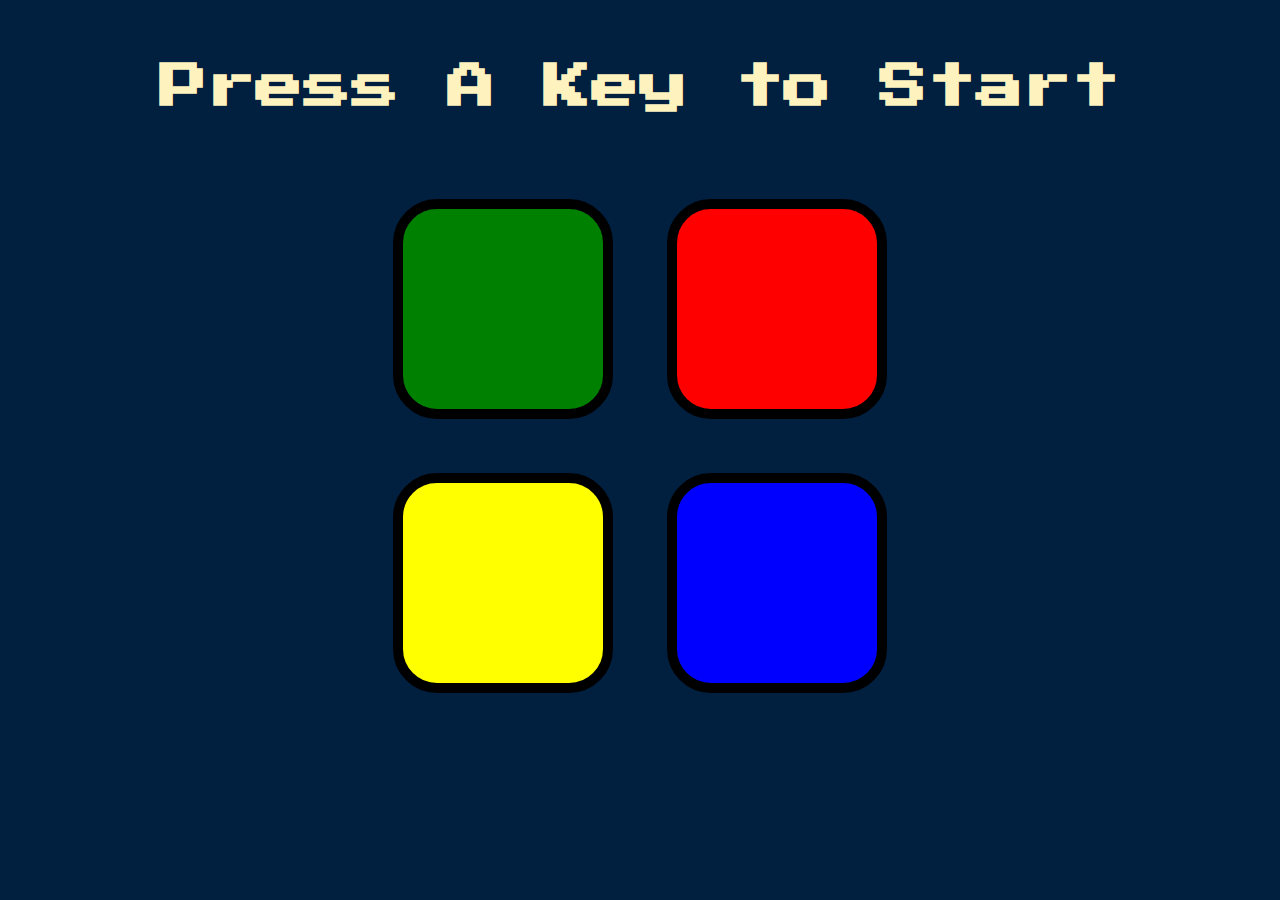
<file: Simon Game notmanav/index.html>
<!DOCTYPE html>
<html lang="en" dir="ltr">

<head>
  <meta charset="utf-8">
  <title>Simon</title>
  <link rel="stylesheet" href="styles.css">
  <link href="https://fonts.googleapis.com/css?family=Press+Start+2P" rel="stylesheet">
  <link rel="icon" href="favicon.ico">
</head>

<body>
  <h1 id="level-title">Press A Key to Start</h1>
  <div class="container">
    <div class="question"></div>
    <div class="answers"></div>

    <div class="row">

      <div type="button" id="green" class="btn green">

      </div>

      <div type="button" id="red" class="btn red">

      </div>
    </div>

    <div class="row">

      <div type="button" id="yellow" class="btn yellow">

      </div>
      <div type="button" id="blue" class="btn blue">

      </div>

    </div>

  </div>

  <script src="https://ajax.googleapis.com/ajax/libs/jquery/3.3.1/jquery.min.js"></script>
  <script src="game.js" charset="utf-8"></script>

</body>

</html>
</file>
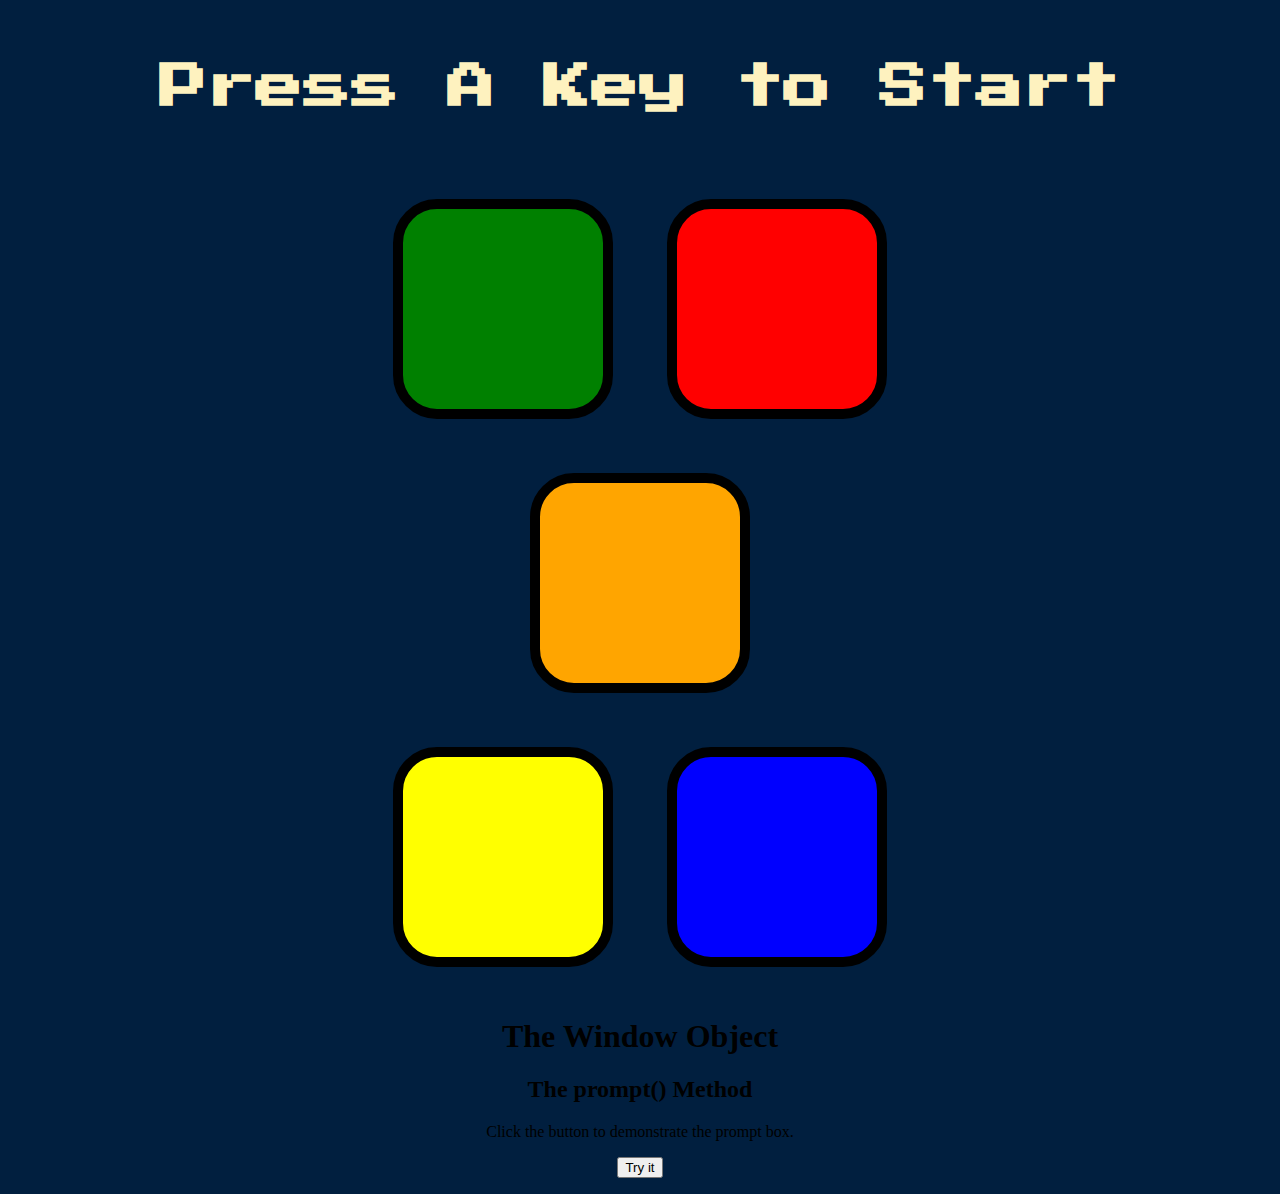
<file: Simon says/index.html>
<!DOCTYPE html>
<html lang="en" dir="ltr">

<head>
  <meta charset="utf-8">
  <title>Simon</title>
  <link rel="stylesheet" href="styles.css">
  <link href="https://fonts.googleapis.com/css?family=Press+Start+2P" rel="stylesheet">
  <link rel="icon" href="favicon.ico">
  <script src="https://ajax.googleapis.com/ajax/libs/jquery/3.6.0/jquery.min.js"></script>
</head>

<body>
  <h1 id="level-title">Press A Key to Start</h1>
  <div class="container">
    <div class="row">

      <div type="button" id="green" class="btn green">

      </div>

      <div type="button" id="red" class="btn red">

      </div>
      <div type="button" id="Orange" class="btn Orange">

      </div>
    </div>

    <div class="row">

      <div type="button" id="yellow" class="btn yellow">

      </div>
      <div type="button" id="blue" class="btn blue">

      </div>

    </div>

  </div>
  <div class="popup" id="popup-1">
    <div class="overlay">

    <div class="content">
      <h1>What is the following lyrics for NKOTB C'est la zone...?</h1>
      <button type="button" onclick="alert('incorrect! fail')">not C'est la zone</button>
      <button type="button" onclick="alert('Correct! back to game')">On est partout dans le monde</button>
      <button type="button" onclick="alert('incorrect! fail')">Dans le parler, dans la mode</button>
      <button type="button" onclick="alert('incorrect! fail')">Vas y fais trembler le sol</button>
    </div>

    </div>
  </div>

  <h1>The Window Object</h1>
  <h2>The prompt() Method</h2>

  <p>Click the button to demonstrate the prompt box.</p>

  <button onclick="myFunction()">Try it</button>

  <p id="demo"></p>



<script src="game.js" charset="utf-8"></script>
</body>

</html>
</file>
<file: Simon Game notmanav/styles.css>
body {
  text-align: center;
  background-color: #011F3F;
}

#level-title {
  font-family: 'Press Start 2P', cursive;
  font-size: 3rem;
  margin:  5%;
  color: #FEF2BF;
}

.question {
  font-family: 'Press Start 2P', cursive;
  font-size: 2rem;
  margin:  5%;
  color: #FEF2BF;
}

.answers {
  text-align: left;
  font-family: 'Press Start 2P', cursive;
  font-size: 1rem;
  margin:  5%;  
  color: white;
}

.answers input {
  margin: 10px;
}

.container {
  display: block;
  width: 50%;
  margin: auto;

}

.btn {
  margin: 25px;
  display: inline-block;
  height: 200px;
  width: 200px;
  border: 10px solid black;
  border-radius: 20%;
}

.game-over {
  background-color: red;
  opacity: 0.8;
}

.red {
  background-color: red;
}

.green {
  background-color: green;
}

.blue {
  background-color: blue;
}

.yellow {
  background-color: yellow;
}

.pressed {
  box-shadow: 0 0 20px white;
  background-color: grey;
}
</file>
<file: Simon says/styles.css>
body {
  text-align: center;
  background-color: #011F3F;
}

#level-title {
  font-family: 'Press Start 2P', cursive;
  font-size: 3rem;
  margin:  5%;
  color: #FEF2BF;
}

.container {
  display: block;
  width: 50%;
  margin: auto;

}

.btn {
  margin: 25px;
  display: inline-block;
  height: 200px;
  width: 200px;
  border: 10px solid black;
  border-radius: 20%;
}

.game-over {
  background-color: red;
  opacity: 0.8;
}

.red {
  background-color: red;
}

.green {
  background-color: green;
}

.blue {
  background-color: blue;
}

.yellow {
  background-color: yellow;
}

.Orange {
  background-color: Orange;
}

.pressed {
  box-shadow: 0 0 20px white;
  background-color: grey;
}

.popup .overlay {
  position: fixed;
  top: 0px;
  left: 0px;
  width: 100vw;
  height: 100vh;
  background: rgba(0, 0, 0, 0.7);
  z-index: 1;
  display: none;
}

.popup .content {
  position:absolute;
  top: 50%;
  left: 50%;
  transform: translate(-50%,-50%) scale(0);
  background: #fff;
  width: 450px;
  height: 220px;
  z-index: 2;
  text-align:center;
  padding: 20px;
  box-sizing: border-box;
}

.popup.active .overlay{
  display: block;
}

.popup.active .content{
  transform: translate(-50%,-50%) scale(1);
  transition:all 300ms ease-in-out;
}
</file>
